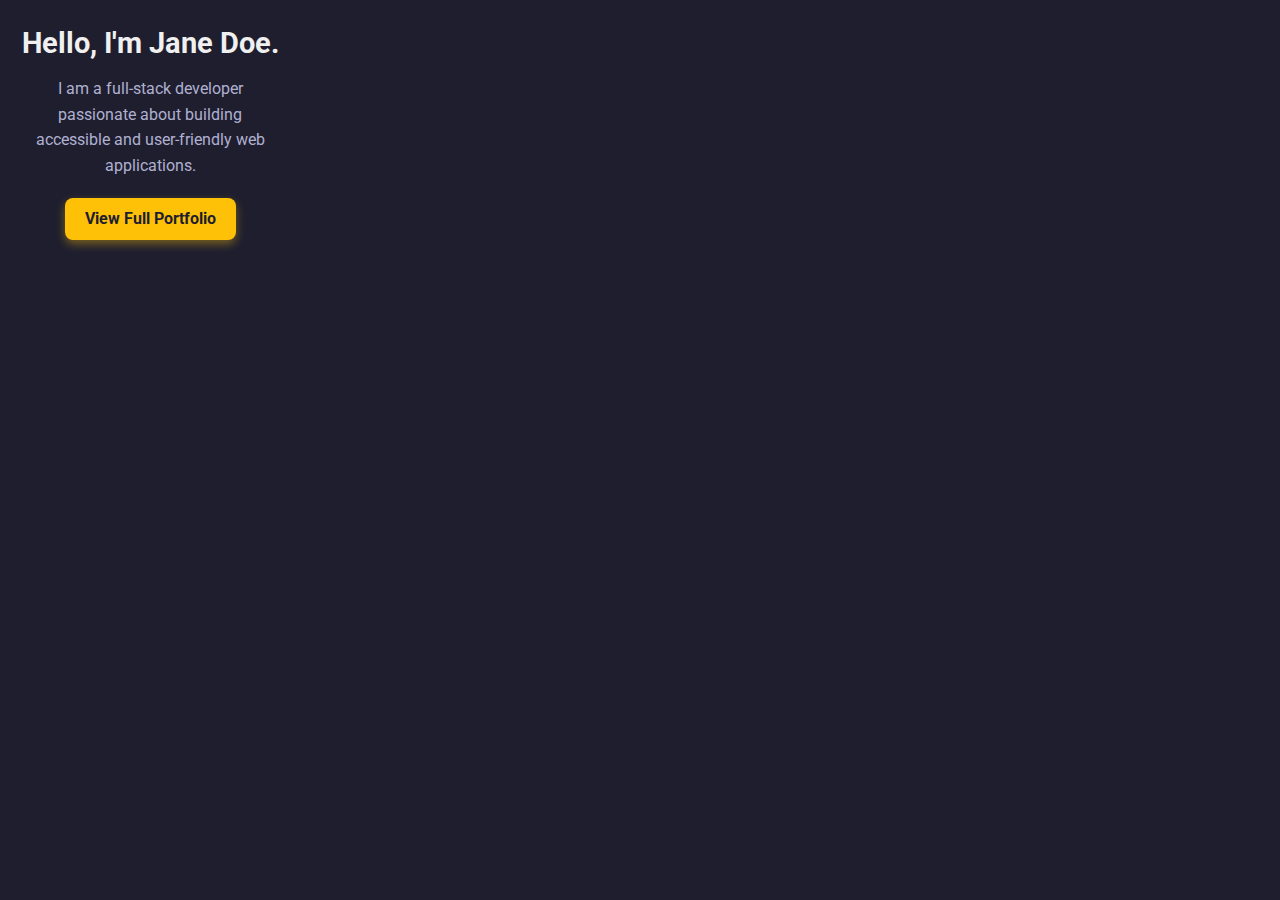
<file: about.html>
<!DOCTYPE html>
<html lang="en">
<head>
    <meta charset="UTF-8">
    <meta name="viewport" content="width=device-width, initial-scale=1.0">
    <title>About Me Popup</title>
    <!-- Importing a clean, professional font -->
    <link href="https://fonts.googleapis.com/css2?family=Roboto:wght@300;400;700&display=swap" rel="stylesheet">
    <style>
        /* CSS adapted for a small extension popup, using the original color variables */
        :root {
            --primary-color: #0d47a1;
            --accent-color: #ffc107; /* Gold/Amber Accent */
            --dark-bg: #1e1e2f; /* Dark Navy Background */
            --light-text: #f0f0f0;
            --border-radius: 8px;
        }

        * {
            box-sizing: border-box;
            margin: 0;
            padding: 0;
        }
        
        body {
            /* Set typical extension popup constraints */
            width: 300px; 
            max-height: 400px;
            overflow-y: auto; 
            
            font-family: 'Roboto', sans-serif;
            background-color: var(--dark-bg);
            color: var(--light-text);
            line-height: 1.6;
            padding: 20px; /* Internal padding for content */
        }

        /* Adapted styles for the About section content */
        .hero-content {
            display: flex;
            flex-direction: column;
            align-items: center;
            text-align: center;
        }

        .hero-content h1 {
            font-size: 1.8rem; /* Adjusted size for the small space */
            margin-bottom: 10px;
        }
        
        .hero-content p {
            font-size: 1rem;
            margin-bottom: 20px;
            color: #b0b0d0;
        }
        
        /* CTA Button Styling */
        .cta-button {
            display: inline-block;
            background-color: var(--accent-color);
            color: var(--dark-bg);
            padding: 8px 20px;
            border-radius: var(--border-radius);
            font-weight: 700;
            transition: background-color 0.3s, transform 0.2s;
            box-shadow: 0 4px 10px rgba(255, 193, 7, 0.4);
            text-decoration: none;
        }

        .cta-button:hover {
            background-color: #ffeb3b;
            transform: translateY(-1px);
        }
    </style>
</head>
<body>
    <!-- About Me content, adapted from the original section -->
    <div class="hero-content">
        <h1>Hello, I'm Jane Doe.</h1>
        <p>I am a full-stack developer passionate about building accessible and user-friendly web applications.</p>
        <!-- Modified the link to open the full portfolio in a new tab -->
        <a href="https://yourwebsite.com/#projects" target="_blank" class="cta-button">View Full Portfolio</a>
    </div>
</body>
</html>
</file>
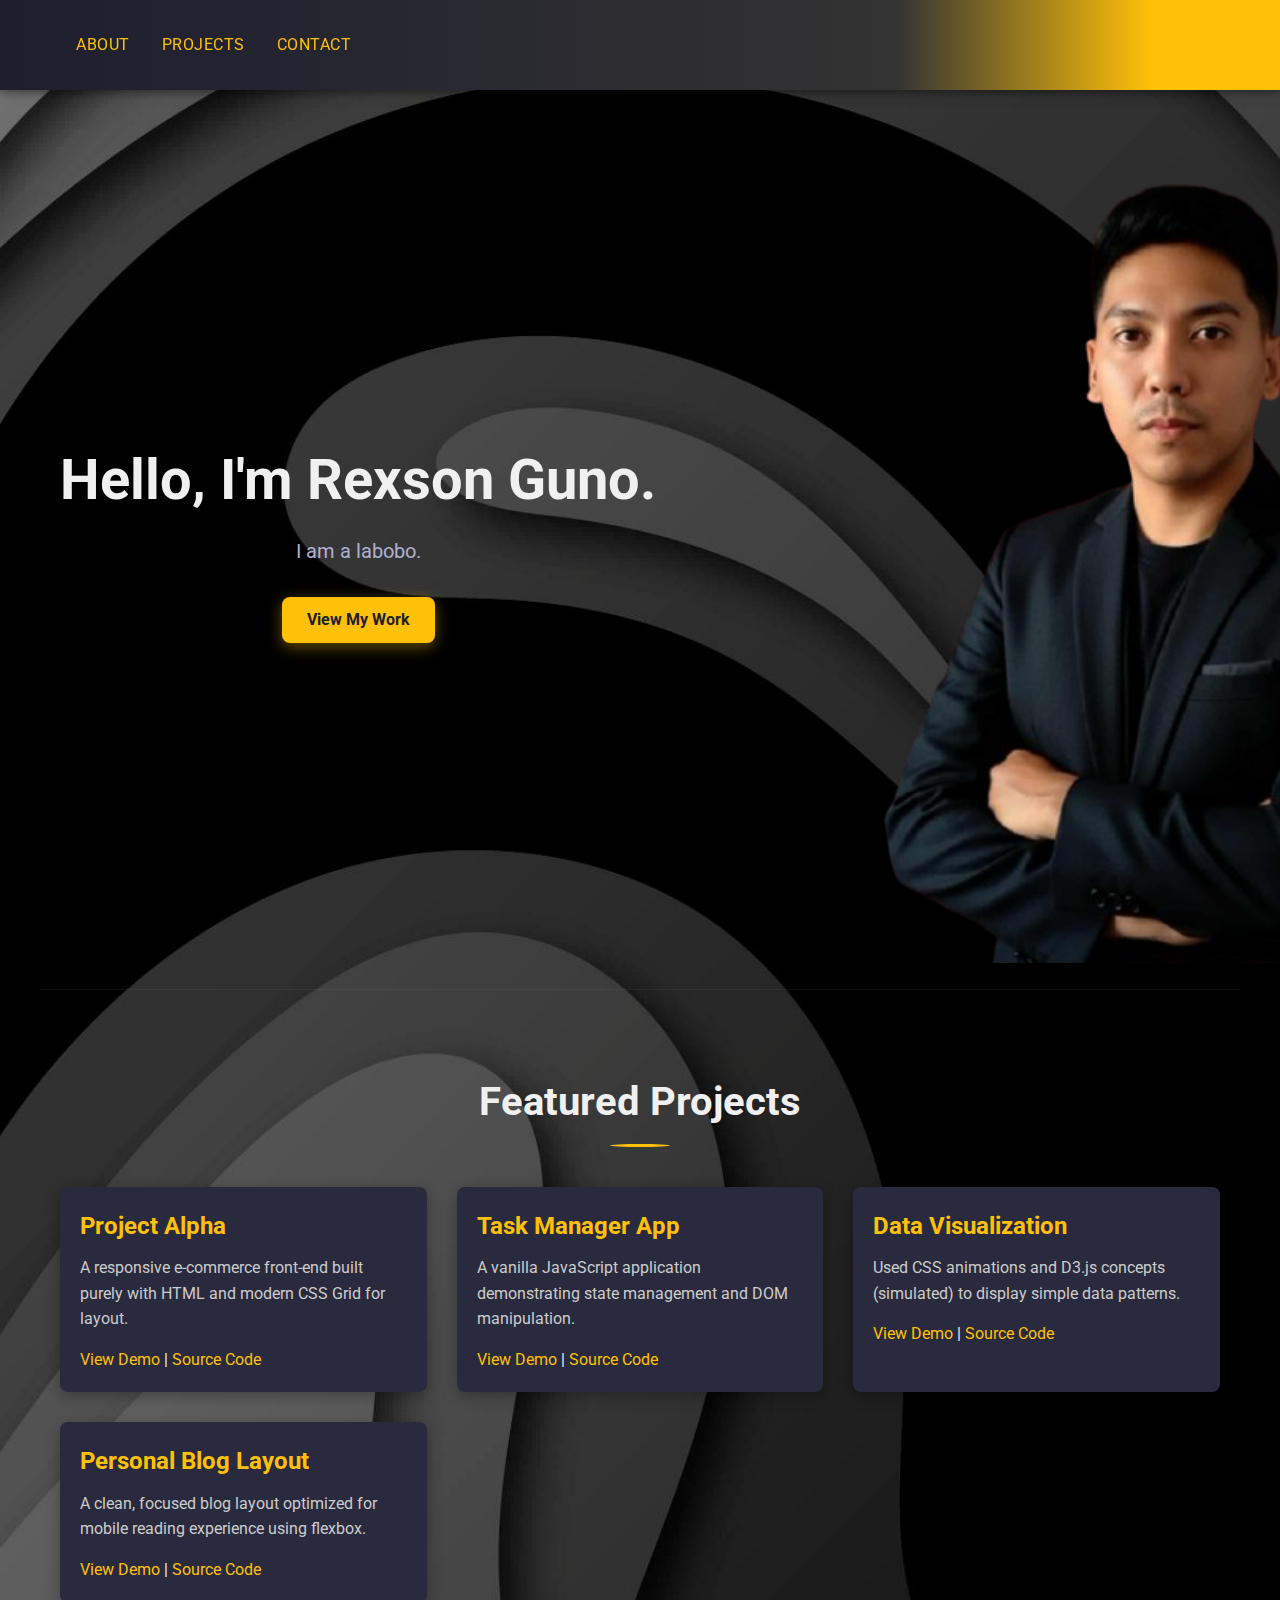
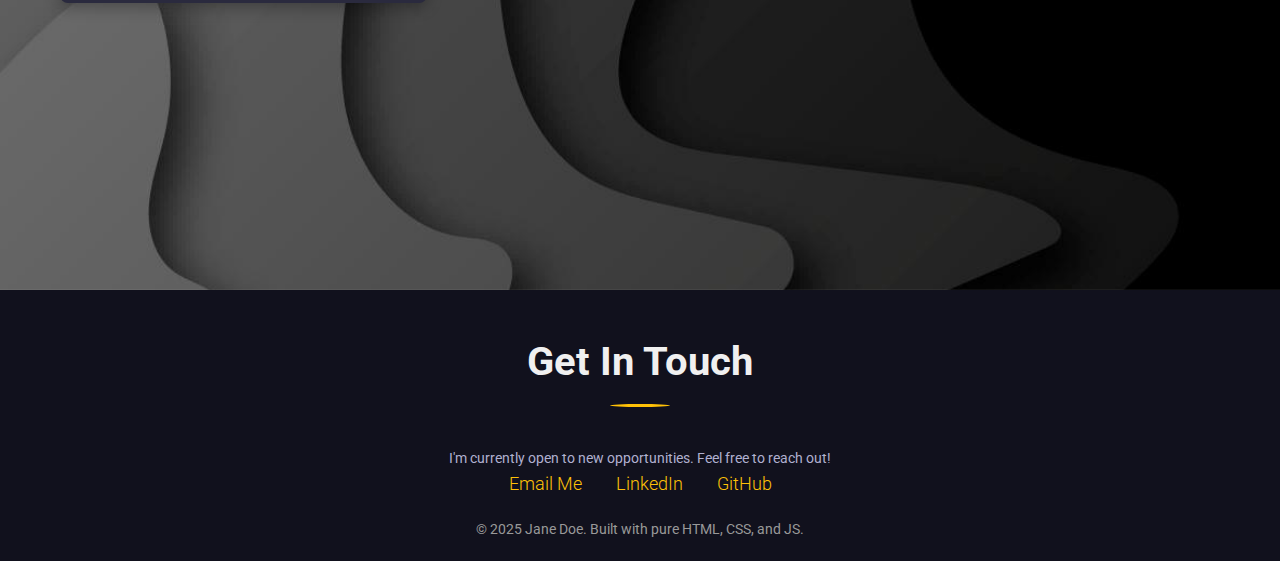
<file: landing.html>
<!DOCTYPE html>
<html lang="en">
<head>
    <meta charset="UTF-8">
    <meta name="viewport" content="width=device-width, initial-scale=1.0">
    <title>Developer Portfolio - HTML/CSS/JS</title>
    <!-- Importing a clean, professional font -->
    <link href="https://fonts.googleapis.com/css2?family=Roboto:wght@300;400;700&display=swap" rel="stylesheet">
    <link href="CSS/landing.css" rel="stylesheet">

    
</head>
<body>
    
    <!-- SECTION 1: Header and Navigation -->
    <header>
        <div class="container nav-content">
            <img src="../IMAGES/RX_logo_nobg.png" alt="RX Logo - Black and Gold" class="logo-image">
            <nav id="main-nav">
                <ul>
                    <li><a href="about.html">About</a></li>
                    <li><a href="#projects">Projects</a></li>
                    <li><a href="#contact">Contact</a></li>
                </ul>
            </nav>
            <div class="menu-toggle" id="menu-toggle">☰</div>
        </div>
    </header>

    <!-- SECTION 2: Hero/About Me -->
    <section id="about" class="container">

    <img src="../IMAGES/Me-nobg.png" alt="RX Logo - Black and Gold" class="my-image">

        <div class="hero-content">
            <h1>Hello, I'm Rexson Guno.</h1>
            <p>I am a labobo.</p>
            <a href="#projects" class="cta-button">View My Work</a>
        </div>
    </section>

    <!-- SECTION 3: Projects -->
    <section id="projects">
        <div class="container">
            <h2>Featured Projects</h2>
            <div class="projects-grid">
                
                <!-- Project 1 -->
                <div class="project-card">
                    <h3>Project Alpha</h3>
                    <p>A responsive e-commerce front-end built purely with HTML and modern CSS Grid for layout.</p>
                    <a href="#" target="_blank">View Demo</a> | <a href="#" target="_blank">Source Code</a>
                </div>

                <!-- Project 2 -->
                <div class="project-card">
                    <h3>Task Manager App</h3>
                    <p>A vanilla JavaScript application demonstrating state management and DOM manipulation.</p>
                    <a href="#" target="_blank">View Demo</a> | <a href="#" target="_blank">Source Code</a>
                </div>
                
                <!-- Project 3 -->
                <div class="project-card">
                    <h3>Data Visualization</h3>
                    <p>Used CSS animations and D3.js concepts (simulated) to display simple data patterns.</p>
                    <a href="#" target="_blank">View Demo</a> | <a href="#" target="_blank">Source Code</a>
                </div>
                
                <!-- Project 4 -->
                <div class="project-card">
                    <h3>Personal Blog Layout</h3>
                    <p>A clean, focused blog layout optimized for mobile reading experience using flexbox.</p>
                    <a href="#" target="_blank">View Demo</a> | <a href="#" target="_blank">Source Code</a>
                </div>

            </div>
        </div>
    </section>

    <!-- SECTION 4: Contact and Footer -->
    <footer id="contact">
        <div class="container">
            <h2>Get In Touch</h2>
            <p class="mb-6" style="color: #b0b0d0;">I'm currently open to new opportunities. Feel free to reach out!</p>
            
            <div class="footer-links">
                <a href="mailto:jane.doe@example.com">Email Me</a>
                <a href="#">LinkedIn</a>
                <a href="#">GitHub</a>
            </div>
            
            <p>&copy; 2025 Jane Doe. Built with pure HTML, CSS, and JS.</p>
        </div>
    </footer>

    <!-- JavaScript for Menu Toggle and Smooth Scrolling -->
    <script>
        document.addEventListener('DOMContentLoaded', () => {
            const nav = document.getElementById('main-nav');
            const toggle = document.getElementById('menu-toggle');
            const links = nav.querySelectorAll('a');

            // 1. Mobile Menu Toggle
            toggle.addEventListener('click', () => {
                nav.querySelector('ul').classList.toggle('active');
            });

            // Close menu when a link is clicked (on mobile)
            links.forEach(link => {
                link.addEventListener('click', () => {
                    if (window.innerWidth <= 768) {
                         nav.querySelector('ul').classList.remove('active');
                    }
                });
            });

            // 2. Smooth Scrolling
            document.querySelectorAll('a[href^="#"]').forEach(anchor => {
                anchor.addEventListener('click', function (e) {
                    e.preventDefault();
                    document.querySelector(this.getAttribute('href')).scrollIntoView({
                        behavior: 'smooth'
                    });
                });
            });
        });
    </script>
</body>
</html>
</file>
<file: CSS/landing.css>
/* CSS Reset and Global Styles */
        :root {
            --primary-color: #0d47a1; /* Deep Blue */
            --accent-color: #ffc107; /* Gold/Amber Accent */
            --dark-bg: #1e1e2f; /* Dark Navy Background */
            --light-text: #f0f0f0;
            --card-bg: #2a2a3e;
            --border-radius: 8px;
        }

        * {
            box-sizing: border-box;
            margin: 0;
            padding: 0;
        }

        body {
            font-family: 'Roboto', sans-serif;
            background-image: url('../IMAGES/black1.jpg');
            color: var(--light-text);
            line-height: 1.6;
            background-size: cover;
            background-repeat: no-repeat;
        }

        a {
            color: var(--accent-color);
            text-decoration: none;
            transition: color 0.3s;
        }

        a:hover {
            color: #ffe082;
        }

        .container {
            max-width: 1200px;
            margin: 0 auto;
            padding: 0 20px;
        }

        /* ---------------------------------------------------- */
        /* SECTION 1: Header/Navigation */
        /* ---------------------------------------------------- */
        header {
            background: linear-gradient(to right, #1e1e2f 0%, #333333 70%, #ffc107 90%);            box-shadow: 0 2px 10px rgba(0, 0, 0, 0.5);
            padding: 2rem 0;
            position: sticky;
            top: 0;
            z-index: 1000;
        }
        .logo-image{
            width: 80px;
            position: absolute;
            margin-left: 1350px;
        }
        .my-image{
            position: absolute;
            
            margin-left: 800px;
            margin-bottom: 200px;   
            width: 600px;

        }

        .nav-content {
            display: flex;
            justify-content: space-between;
            align-items: center;
        }

        .logo {
            font-size: 1.8rem;
            font-weight: 700;
            color: var(--light-text);
        }

        .logo span {
            color: var(--accent-color);
        }

        nav ul {
            list-style: none;
            display: flex;
        }

        nav ul li a {
            padding: 0.5rem 1rem;
            font-weight: 400;
            text-transform: uppercase;
            letter-spacing: 0.5px;
        }
        
        /* Mobile Menu Toggle (Hidden on Desktop) */
        .menu-toggle {
            display: none;
            font-size: 2rem;
            cursor: pointer;
        }

        /* ---------------------------------------------------- */
        /* General Section Styling */
        /* ---------------------------------------------------- */
        section {
            padding: 80px 0;
            min-height: 100vh;
            border-bottom: 1px solid rgba(255, 255, 255, 0.05);
        }
        
        h2 {
            font-size: 2.5rem;
            text-align: center;
            margin-bottom: 40px;
            color: var(--light-text);
            position: relative;
        }

        h2::after {
            content: '';
            display: block;
            width: 60px;
            height: 3px;
            background-color: var(--accent-color);
            margin: 10px auto 0;
            border-radius: 50%;
        }

        /* ---------------------------------------------------- */
        /* SECTION 2: Hero/About Me */
        /* ---------------------------------------------------- */
        #about {
            display: flex;
            align-items: center;
            text-align: center;
        }

        .hero-content h1 {
            font-size: 3.5rem;
            margin-bottom: 10px;
        }

        .hero-content p {
            font-size: 1.25rem;
            margin-bottom: 30px;
            color: #b0b0d0;
        }
        
        .cta-button {
            display: inline-block;
            background-color: var(--accent-color);
            color: var(--dark-bg);
            padding: 10px 25px;
            border-radius: var(--border-radius);
            font-weight: 700;
            transition: background-color 0.3s, transform 0.2s;
            box-shadow: 0 4px 15px rgba(255, 193, 7, 0.4);
        }

        .cta-button:hover {
            background-color: #ffeb3b;
            transform: translateY(-2px);
        }

        /* ---------------------------------------------------- */
        /* SECTION 3: Projects */
        /* ---------------------------------------------------- */
        .projects-grid {
            display: grid;
            grid-template-columns: repeat(auto-fit, minmax(300px, 1fr));
            gap: 30px;
        }

        .project-card {
            background-color: var(--card-bg);
            padding: 20px;
            border-radius: var(--border-radius);
            box-shadow: 0 4px 15px rgba(0, 0, 0, 0.3);
            transition: transform 0.3s;
        }

        .project-card:hover {
            transform: translateY(-5px);
            box-shadow: 0 8px 20px rgba(0, 0, 0, 0.5);
        }

        .project-card h3 {
            color: var(--accent-color);
            font-size: 1.5rem;
            margin-bottom: 10px;
        }

        .project-card p {
            margin-bottom: 15px;
            color: #cccccc;
        }

        /* ---------------------------------------------------- */
        /* SECTION 4: Footer/Contact */
        /* ---------------------------------------------------- */
        footer {
            background-color: #11111d;
            padding: 40px 0 20px;
            text-align: center;
        }

        .footer-links a {
            margin: 0 15px;
            font-size: 1.1rem;
            font-weight: 300;
        }

        .footer-links {
            margin-bottom: 20px;
        }

        footer p {
            font-size: 0.9rem;
            color: #999999;
        }
</file>
